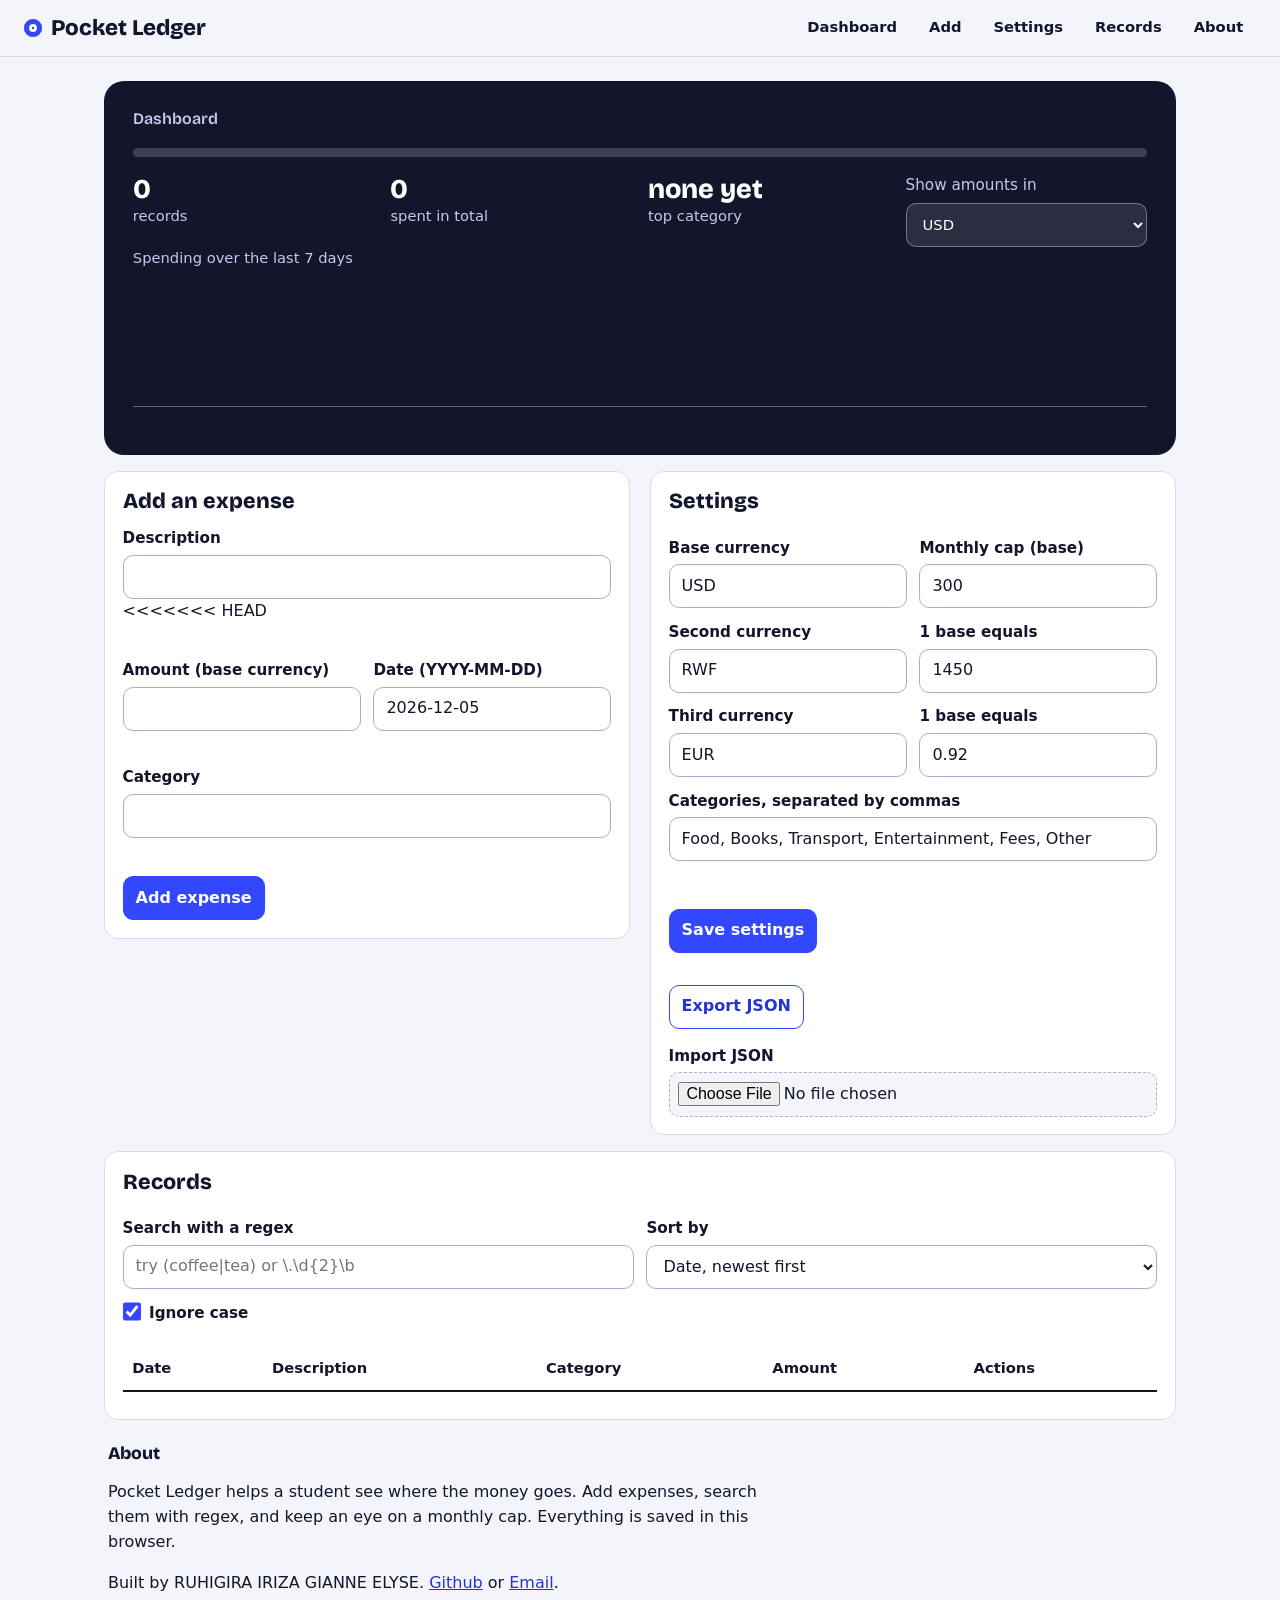
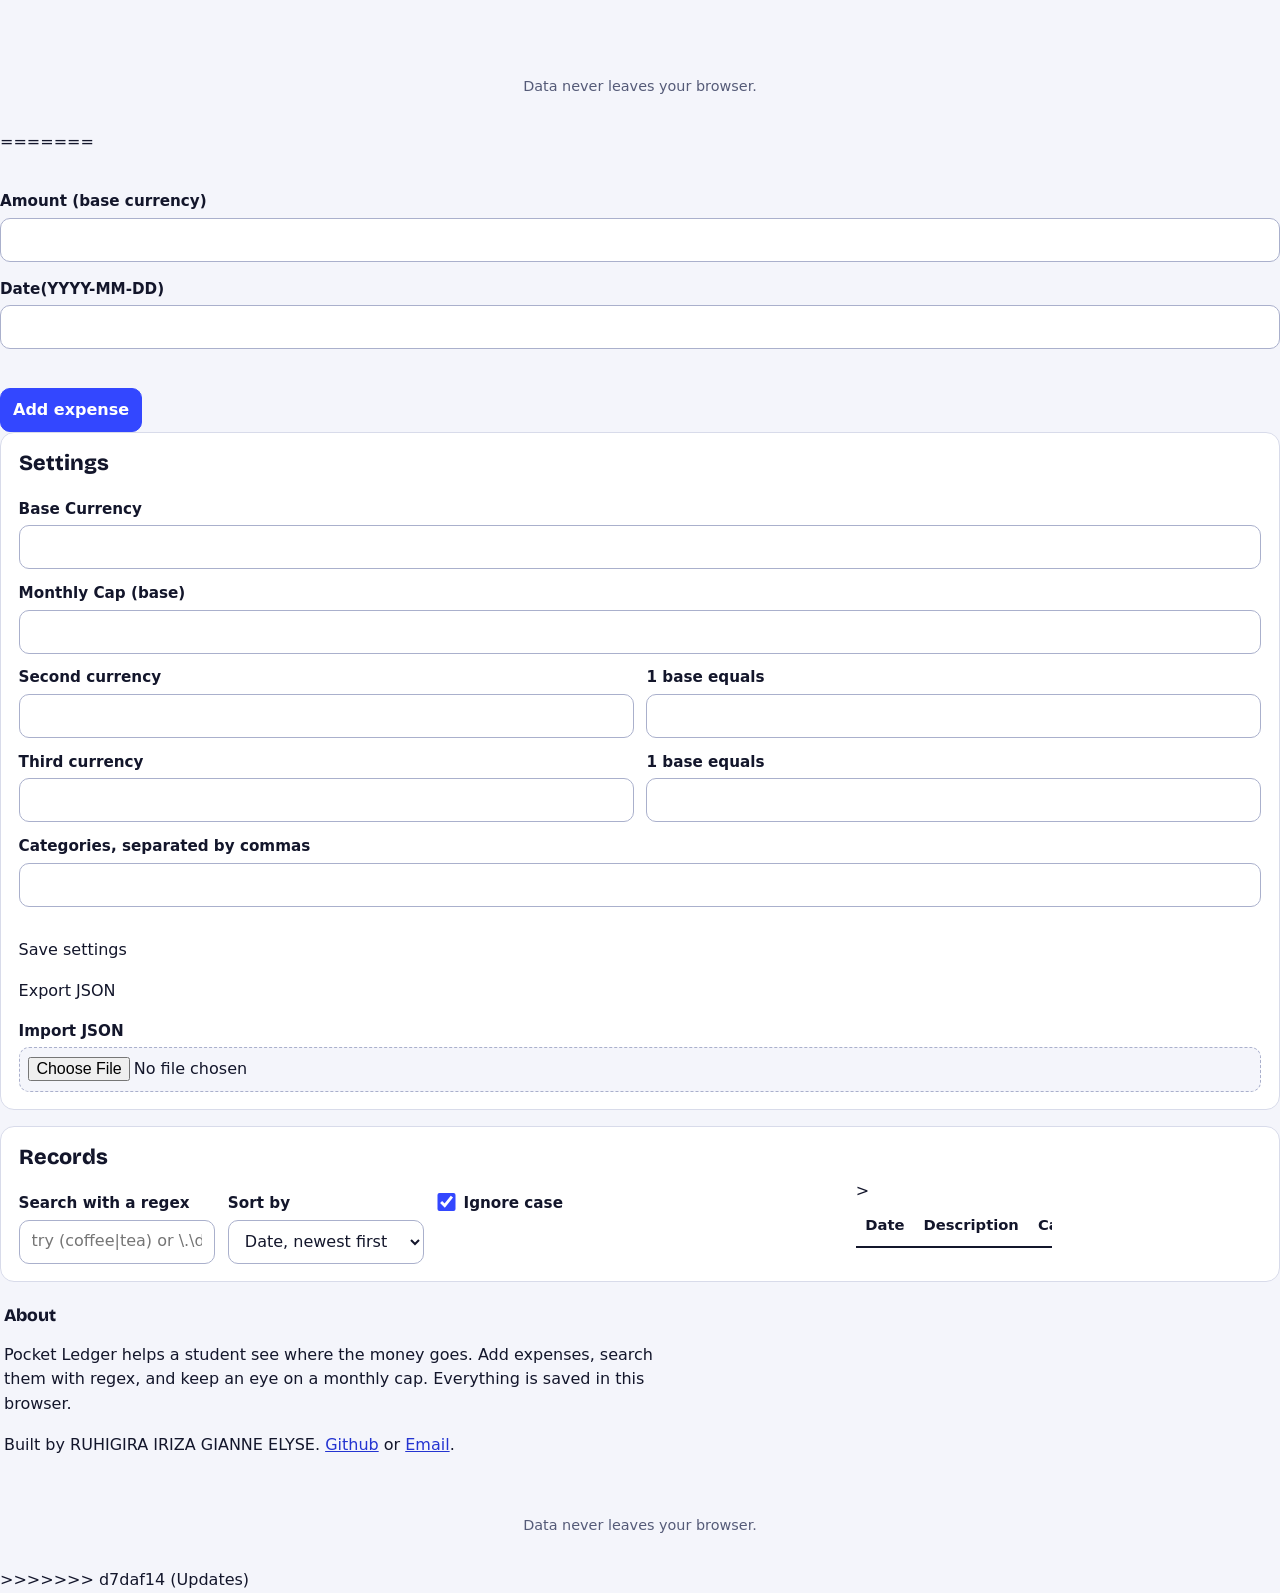
<file: index.html>
<!DOCTYPE html>
<html lang="en">
<head>
    <meta charset="UTF-8">
    <meta name="viewport" content="width=device-width, initial-scale=1.0">
    <link rel="preconnect" href="https://fonts.googleapis.com">
    <link rel="preconnect" href="https://fonts.gstatic.com" crossorigin>
    <link href="https://fonts.googleapis.com/css2?family=Bricolage+Grotesque:wght@600;800&display=swap" rel="stylesheet">
    <link rel="stylesheet" href="styles/main.css">
    <title>Pocket Ledger</title>
</head>
<body>
    <a class="skip" href="#main">Skip to content</a>
 <header>
    
    <h1>Pocket Ledger</h1>
    <nav aria-label="Sections"><a href="#dash">Dashboard</a><a href="#add">Add</a><a href="#set">Settings</a><a href="#recs">Records</a><a href="#about">About</a></nav>
 </header>
 <main id="main">
    <p id="status" class="wide" role="status"></p>
    <section id="dash" class="wide" aria-labelledby="h-dash">
        <h2 id="h-dash">Dashboard</h2>
        <div class="stats">
            <div><b id="sCount">0</b>records</div>
            <div><b id="sSum">0</b>spent in total</div>
            <div><b id="sTop">none yet</b>top category</div>
            <div><label for="view" style="margin:0">Show amounts in</label>
            <select id="view"></select></div>
        </div>
    <p id="capMsg" role="status" aria-live="polite"></p>
    <p style="margin:0">Spending over the last 7 days</p>
    <div class="bars" id="bars" role="img" aria-label="Spending over the last 7 days"></div>
    </section>

    <section id="add" aria-labelledby="h-add">
        <h2 id="h-add">Add an expense</h2>
        <form id="form" novalidate>
            <label for="desc">Description</label>
            <input id="desc" autocomplete="off" aria-describedby="e-desc">
<<<<<<< HEAD
            <p class="err" id="e-desc"></p>
            <div class="row">
                <div><label for="amt">Amount (base currency)</label><input id="amt" inputmode="decimal" aria-describedby="e-amt"><p class="err" id="e-amt"></p></div>
                <div><label for="date">Date (YYYY-MM-DD)</label><input id="date" aria-describedby="e-date"><p class="err" id="e-date"></p></div>
            </div>
            <label for="cat">Category</label>
            <input id="cat" list="catlist" autocomplete="off" aria-describedby="e-cat"><datalist id="catlist"></datalist>
            <p class="err" id="e-cat"></p>
            <button>Add expense</button>
        </form>
    </section>

    <section id="set" aria-labelledby="h-set">
        <h2 id="h-set">Settings</h2>
        <form id="setForm" novalidate>
            <div class="row">
                <div><label for="base">Base currency</label><input id="base" maxlength="3"></div>
                <div><label for="cap">Monthly cap (base)</label><input id="cap" inputmode="decimal"></div>
            </div>
            <div class="row">
                <div><label for="c2">Second currency</label><input id="c2" maxlength="3"></div>
                <div><label for="r2">1 base equals</label><input id="r2" inputmode="decimal"></div>
            </div>
            <div class="row">
                <div><label for="c3">Third currency</label><input id="c3" maxlength="3"></div>
                <div><label for="r3">1 base equals</label><input id="r3" inputmode="decimal"></div>
            </div>
            <label for="cats">Categories, separated by commas</label><input id="cats">
            <p class="err" id="e-set" role="alert"></p>
            <button>Save settings</button>
        </form>
        <p><button id="export" class="alt">Export JSON</button></p>
        <label for="import">Import JSON</label><input id="import" type="file" accept=".json,application/json">
    </section>

    <section id="recs" class="wide" aria-labelledby="h-recs">
        <h2 id="h-recs">Records</h2>
        <div class="row">
            <div><label for="q">Search with a regex</label><input id="q" placeholder="try (coffee|tea) or \.\d{2}\b" autocomplete="off" aria-describedby="e-q"></div>
            <div><label for="sort">Sort by</label>
                <select id="sort">
                    <option value="date-d">Date, newest first</option>
                    <option value="date-a">Date, oldest first</option>
                    <option value="desc-a">Description A to Z</option>
                    <option value="desc-z">Description Z to A</option>
                    <option value="amt-d">Amount, high to low</option>
                    <option value="amt-a">Amount, low to high</option>
                </select>
            </div>
        </div>
        <label><input type="checkbox" id="ci" checked>Ignore case</label>
        <p class="err" id="e-q"></p>
        <div class="tablewrap">
            <table>
                <caption class="sr">Expenses</caption>
                <thead><tr><th scope="col">Date</th><th scope="col">Description</th><th scope="col">Category</th><th scope="col">Amount</th><th scope="col">Actions</th></tr></thead>
                <tbody id="rows"></tbody>
            </table>
        </div>
        <p id="empty"></p>
    </section>

    <section id="about" class="wide" aria-labelledby="h-about">
        <h2 id="h-about">About</h2>
        <p>Pocket Ledger helps a student see where the money goes. Add expenses, search them with regex, and keep an eye on a monthly cap. Everything is saved in this browser.</p>
        <p>Built by RUHIGIRA IRIZA GIANNE ELYSE. <a href="https://github.com/eruhigira-tech">Github</a> or <a href="mailto:e.ruhigira@alustudent.com">Email</a>.</p>
    </section>
 </main>
 <footer><p>Data never leaves your browser.</p></footer>
 <script src="scripts/validators.js"></script>
 <script src="scripts/search.js"></script>
 <script src="scripts/app.js"></script>
=======
        <p class="err" id="e-desc"></p>
            <div class = "row"></div>
            <div><label for="amt">Amount (base currency)</label><input id="amt" inputmode="decimal" aria-describedby="e-amt"></p></div>
            <div><label for="date">Date(YYYY-MM-DD)</label><input id="date" aria-describedby="e-date"><p class="err" id="e-cat"></p>
                    <button>Add expense</button>
            </form>
            </section>
            <section id="set" aria-labelledby="h-set">
                <h2 id="set">Settings</h2>
                <form id="setForm" novalidate>
                    <div class="row">
                        <div><label for="base">Base Currency</label><input id="base" maxlength="3"></div>
                        </div>
                        <div><label for="cap">Monthly Cap (base)</label><input id="decimal"></div>
                        <div class="row">
                            <div><label for="c2">Second currency</label><input id= "c2" maxlength="3"></div>
                            <div><label for="r2">1 base equals</label><input id="r2" inputmode="decimal"></div>
                        </div>
                        
                        <div class = "row">
                            <div><label for="c3">Third currency</label><input id="c3" maxlength="3"></div>
                            <div><label for="r3">1 base equals</label><input id="r3" inputmode="decimal"></div>
                        </div>
                        <label for="cats">Categories, separated by commas</label><input id="cats">
                        <p class="err" id="e-set" role="alert"></p>
                        <buttom>Save settings</buttom>
                        </form>
                        <p><buttom id="export"  class="alt">Export JSON</buttom></p>
                        <label for="import">Import JSON</label><input id="import" type="file" accept=".json,application/json">
                    </section>
                    <section id="recs" class="wide" aria-labelledby="h-recs">
                        <h2 id="h-recs">Records</h2>
                        <div class="row">
                            <div><label for="q">Search with a regex</label><input id ="q" placeholder="try (coffee|tea) or \.\d{2}\b" autocomplete="off" aria-describedby="e-q"></div>
                            <div><label for="sort">Sort by</label>
                                <select id="sort">
                                    <option value="date-d">Date, newest first</option>
                                    <option value="date-a">Date, oldest first</option>
                                    <option value="amt-d">Amount, high to low</option>
                                </select>
                            </div>
                            <label><input type="checkbox" id="ci" checked>Ignore case</label>
                            <p class="err" id="e-q"></p>
                            <div class="tablewrap">
                                <table>
                                    <caption class="sr">Expenses</caption>
                                    <thead><tr><th scope="col">Date</th><th scope="col">Description</th><th scope="col">Category</th><th scope="col">Amount</th><th scope="col">Actions</th></tr>></thead>
                                </table>
                            </div>
                            <p id="empty"></p>
                        </section>
                        <section id="about" class="wide" aria-labelledby="h-about">
                            <h2 id="h-about">About</h2>
                            <p>Pocket Ledger helps a student see where the money goes. Add expenses, search them with regex, and keep an eye on a monthly cap. Everything is saved in this browser.</p>
                            <p>Built by RUHIGIRA IRIZA GIANNE ELYSE. <a href="https://github.com/eruhigira-tech">Github</a> or <a href="mailto:e.ruhigira@alustudent.com">Email</a>.</p>

                    </section>
                </main>    
        <footer><p>Data never leaves your browser.</p></footer>
                <script src="scripts/validators.js"></script>
                <script src="scripts/search.js"></script>
                <script src="scripts/app.js"></script>
>>>>>>> d7daf14 (Updates)
</body>
</html>
</file>
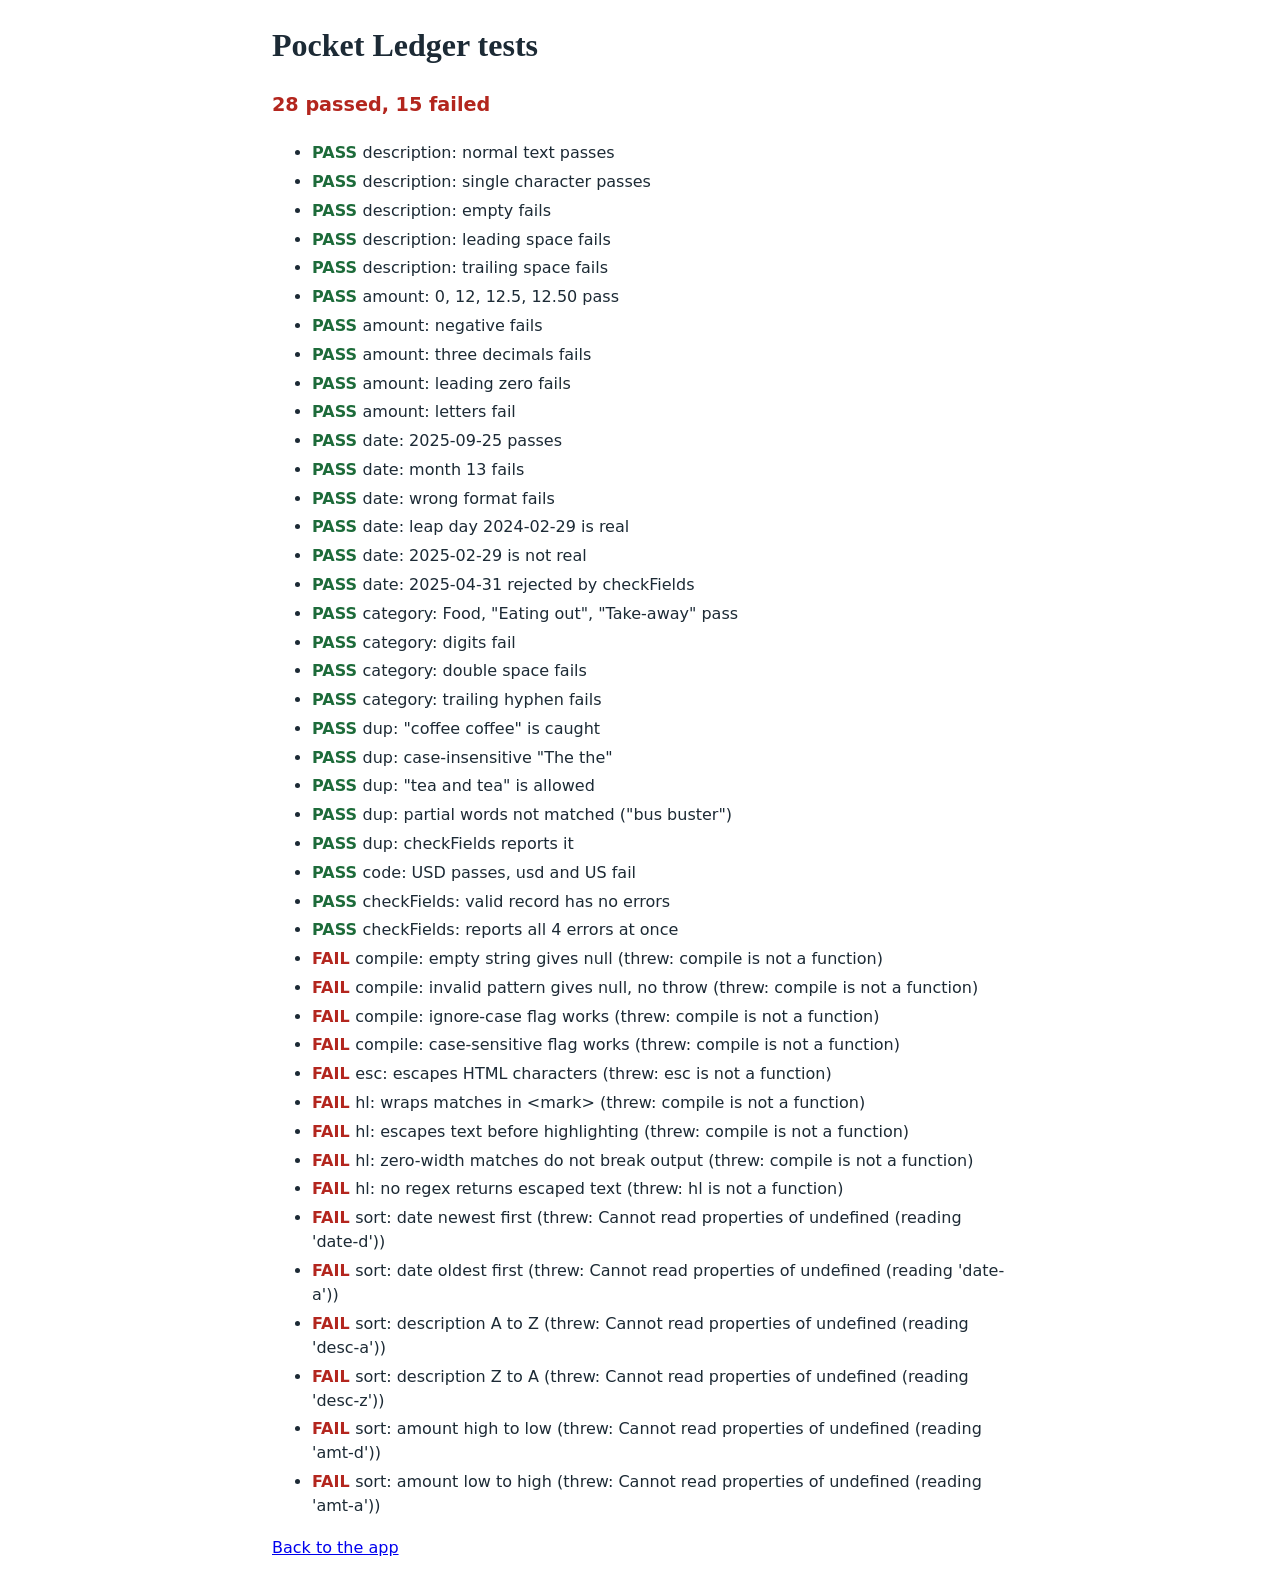
<file: tests.html>
<!DOCTYPE html>
<html lang="en">
<head>
<meta charset="utf-8">
<meta name="viewport" content="width=device-width, initial-scale=1">
<title>Pocket Ledger tests</title>
<style>
body{font:16px/1.5 system-ui,sans-serif;max-width:46rem;margin:1rem auto;padding:0 1rem;color:#1c2a35}
h1{font-family:Georgia,serif}
li{padding:.15rem 0}
.pass::before{content:"PASS  ";color:#1d6b3a;font-weight:700}
.fail::before{content:"FAIL  ";color:#b3261e;font-weight:700}
#summary{font-weight:700;font-size:1.2rem}
</style>
</head>
<body>
<h1>Pocket Ledger tests</h1>
<p id="summary" role="status"></p>
<ul id="out"></ul>
<p><a href="index.html">Back to the app</a></p>

<script src="scripts/validators.js"></script>
<script src="scripts/search.js"></script>
<script>
(() => {
 const { RX, checkFields, isRealDate } = window.Ledger;
 let pass = 0, fail = 0;
 const out = document.getElementById('out');
 function test(name, fn){
    let ok = false, note = '';
    try { ok = fn() === true; } catch (err) { note = ' (threw: ' + err.message + ')'; }
    ok ? pass++ : fail++;
    const li = document.createElement('li');
    li.className = ok ? 'pass' : 'fail';
    li.textContent = name + note;
    out.appendChild(li);
 }
  const good = { description: 'Lunch at cafeteria', amount: '12.50', date: '2025-09-25', category: 'Food' };
  const bad = (patch, key) => key in checkFields({ ...good, ...patch });

  test('description: normal text passes', () => RX.desc.test('Bus pass'));
  test('description: single character passes', () => RX.desc.test('A'));
  test('description: empty fails', () => !RX.desc.test(''));
  test('description: leading space fails', () => !RX.desc.test(' Bus pass'));
  test('description: trailing space fails', () => !RX.desc.test('Bus pass '));

  test('amount: 0, 12, 12.5, 12.50 pass', () => ['0', '12', '12.5', '12.50'].every(v => RX.amount.test(v)));
  test('amount: negative fails', () => !RX.amount.test('-5'));
  test('amount: three decimals fails', () => !RX.amount.test('1.234'));
  test('amount: leading zero fails', () => !RX.amount.test('012'));
  test('amount: letters fail', () => !RX.amount.test('12a'));

  test('date: 2025-09-25 passes', () => RX.date.test('2025-09-25'));
  test('date: month 13 fails', () => !RX.date.test('2025-13-01'));
  test('date: wrong format fails', () => !RX.date.test('25/09/2025'));
  test('date: leap day 2024-02-29 is real', () => isRealDate('2024-02-29'));
  test('date: 2025-02-29 is not real', () => !isRealDate('2025-02-29'));
  test('date: 2025-04-31 rejected by checkFields', () => bad({ date: '2025-04-31' }, 'date'));

  test('category: Food, "Eating out", "Take-away" pass', () => ['Food', 'Eating out', 'Take-away'].every(v => RX.cat.test(v)));
  test('category: digits fail', () => !RX.cat.test('Food2'));
  test('category: double space fails', () => !RX.cat.test('Eating  out'));
  test('category: trailing hyphen fails', () => !RX.cat.test('Food-'));

  test('dup: "coffee coffee" is caught', () => RX.dup.test('coffee coffee'));
  test('dup: case-insensitive "The the"', () => RX.dup.test('The the bus'));
  test('dup: "tea and tea" is allowed', () => !RX.dup.test('tea and tea'));
  test('dup: partial words not matched ("bus buster")', () => !RX.dup.test('bus buster'));
  test('dup: checkFields reports it', () => bad({ description: 'Bus bus pass' }, 'description'));

  test('code: USD passes, usd and US fail', () => RX.code.test('USD') && !RX.code.test('usd') && !RX.code.test('US'));

  test('checkFields: valid record has no errors', () => Object.keys(checkFields(good)).length === 0);
  test('checkFields: reports all 4 errors at once', () => Object.keys(checkFields({ description: '', amount: 'x', date: 'y', category: '1' })).length === 4);

  const s = document.getElementById('summary');
   {
    const { compile, hl, esc, sorters } = window.Ledger;
    test('compile: empty string gives null', () => compile('', true) === null);
    test('compile: invalid pattern gives null, no throw', () => compile('(', true) === null);
    test('compile: ignore-case flag works', () => compile('coffee', true).test('COFFEE'));
    test('compile: case-sensitive flag works', () => !compile('coffee', false).test('COFFEE'));
    test('esc: escapes HTML characters', () => esc('<b>"&\'') === '&#60;b&#62;&#34;&#38;&#39;');
    test('hl: wraps matches in <mark>', () => hl('Coffee shop', compile('coffee', true)) === '<mark>Coffee</mark> shop');
    test('hl: escapes text before highlighting', () => hl('<A4> paper', compile('paper', true)) === '&#60;A4&#62; <mark>paper</mark>');
    test('hl: zero-width matches do not break output', () => hl('abc', compile('x*', true)) === 'abc');
    test('hl: no regex returns escaped text', () => hl('<i>', null) === '&#60;i&#62;');

    const data = [
      { date: '2025-01-02', description: 'b', amount: 5 },
      { date: '2025-03-01', description: 'a', amount: 50 },
      { date: '2025-02-01', description: 'c', amount: 1 }
    ];
    const order = key => data.slice().sort(sorters[key]).map(r => r.description).join('');
    test('sort: date newest first', () => order('date-d') === 'acb');
    test('sort: date oldest first', () => order('date-a') === 'bca');
    test('sort: description A to Z', () => order('desc-a') === 'abc');
    test('sort: description Z to A', () => order('desc-z') === 'cba');
    test('sort: amount high to low', () => order('amt-d') === 'abc');
    test('sort: amount low to high', () => order('amt-a') === 'cba');
  }
  s.textContent = pass + ' passed, ' + fail + ' failed';
  s.style.color = fail ? '#b3261e' : '#1d6b3a';
  document.title = (fail ? 'FAIL ' : 'PASS ') + document.title;
})();
</script>
</body>
</html>
</file>
<file: styles/main.css>
/* Pocket Ledger - mobile-first styles */
:root{
  --paper:#f4f5fb; --surface:#fff; --ink:#13162b; --mute:#555b78; --line:#d8dbea;
  --cobalt:#3347ff; --cobalt-d:#2434d1; --tint:#e8ebff;
  --ok:#0d7a50; --bad:#c4301c; --ok-l:#6ee7b7; --bad-l:#ffb1a3; --on-dark:#c3c9ee;
  --head:'Bricolage Grotesque','Trebuchet MS',system-ui,sans-serif;
}
*{box-sizing:border-box}
html{scroll-behavior:smooth}
body{margin:0;background:var(--paper);color:var(--ink);font:16px/1.55 system-ui,-apple-system,'Segoe UI',sans-serif}
h1,h2{font-family:var(--head);margin:0 0 .6rem;line-height:1.15}
h2{font-size:1.35rem;font-weight:800}
a{color:var(--cobalt-d)}
:focus-visible{outline:3px solid var(--cobalt);outline-offset:2px}
#dash :focus-visible{outline-color:#fff}

/* skip link and screen-reader helper */
.skip{position:absolute;left:.5rem;top:-3.5rem;background:var(--ink);color:#fff;padding:.6rem 1rem;border-radius:8px;z-index:10}
.skip:focus{top:.5rem}
.sr{position:absolute;width:1px;height:1px;overflow:hidden;clip:rect(0 0 0 0)}

/* header */
header{position:sticky;top:0;z-index:5;background:rgba(244,245,251,.94);backdrop-filter:blur(6px);border-bottom:1px solid var(--line);padding:.7rem 1rem .6rem}
header h1{font-size:1.4rem;font-weight:800;margin:0 0 .35rem;display:flex;align-items:center;gap:.55rem}
header h1::before{content:"";width:1.15rem;height:1.15rem;border-radius:50%;background:var(--cobalt);box-shadow:inset 0 0 0 .32rem var(--cobalt),inset 0 0 0 .5rem #fff,inset 0 0 0 1rem var(--ink)}
nav{display:flex;gap:.4rem;overflow-x:auto;padding-bottom:.1rem}
nav a{white-space:nowrap;text-decoration:none;color:var(--ink);font-weight:600;font-size:.92rem;padding:.3rem .8rem;border-radius:99px;transition:background .15s}
nav a:hover{background:var(--tint)}

/* layout */
main{max-width:70rem;margin:0 auto;padding:1rem}
section{scroll-margin-top:6.5rem;background:var(--surface);border:1px solid var(--line);border-radius:14px;padding:1.1rem;margin-bottom:1rem}
footer{text-align:center;color:var(--mute);padding:1rem 1rem 2rem;font-size:.9rem}
footer p{margin:0}
#about{background:none;border:0;padding:.5rem .25rem;max-width:42rem}
#about h2{font-size:1.1rem}

/* status line: visible only when it has a message (stays in the accessibility tree) */
#status{font-weight:600;margin:0 0 1rem;min-height:0}
#status:empty{margin:0}
#status:not(:empty){background:var(--tint);border-left:4px solid var(--cobalt);padding:.6rem .9rem;border-radius:8px}

/* forms */
label{display:block;font-weight:600;font-size:.95rem;margin-top:.8rem}
input,select,button{font:inherit;min-height:2.75rem;padding:.5rem .75rem;border:1.5px solid #aab0cc;border-radius:10px;background:#fff;color:inherit;max-width:100%}
input,select{width:100%;margin-top:.25rem}
input:hover,select:hover{border-color:var(--cobalt)}
input[type=checkbox]{width:1.15rem;min-height:0;height:1.15rem;margin:0 .5rem 0 0;vertical-align:-.2em;accent-color:var(--cobalt)}
input[type=file]{padding:.55rem;border-style:dashed;background:var(--paper)}
button{background:var(--cobalt);color:#fff;border-color:var(--cobalt);font-weight:700;cursor:pointer;margin-top:1rem;transition:background .15s,transform .1s}
button:hover{background:var(--cobalt-d)}
button:active{transform:translateY(1px)}
button.alt{background:#fff;color:var(--cobalt-d);border-color:var(--cobalt)}
button.alt:hover{background:var(--tint)}
button.del{background:#fff;color:var(--bad);border-color:var(--bad)}
button.del:hover{background:#fdecea}
td button{margin-top:.3rem;min-height:2.25rem;padding:.25rem .8rem}
.err{color:var(--bad);font-size:.9rem;font-weight:600;min-height:1.3em;margin:.25rem 0 0}
[aria-invalid=true]{border:2px solid var(--bad);background:#fff7f6}
#e-set{margin-top:.8rem}

/* dashboard: one dark panel; the cap message is the hero */
#dash{display:flex;flex-direction:column;background:var(--ink);border:0;border-radius:20px;color:#fff;padding:1.3rem 1.2rem 1rem}
#dash h2{order:0;font-size:1rem;font-weight:600;color:var(--on-dark);margin:0}
#capMsg{order:1;font:800 clamp(1.5rem,6vw,2.4rem)/1.12 var(--head);margin:.3rem 0 1.1rem;min-height:0}
#capMsg::after{content:"";display:block;height:.55rem;margin-top:.9rem;border-radius:99px;
  background:linear-gradient(90deg,var(--fill,var(--ok-l)) var(--used,0%),rgba(255,255,255,.18) 0)}
#capMsg.ok{color:var(--ok-l);--fill:var(--ok-l)}
#capMsg.bad{color:var(--bad-l);--fill:var(--bad-l)}
#dash .stats{order:2}
#dash>p:not(#capMsg){order:3;margin:1.3rem 0 0;color:var(--on-dark);font-size:.92rem}
#dash .bars{order:4}
.stats{display:grid;gap:1rem}
.stats b{display:block;font:800 1.7rem/1.15 var(--head);color:#fff;overflow-wrap:anywhere}
.stats>div{color:var(--on-dark);font-size:.92rem}
#dash label{color:var(--on-dark);font-weight:500;margin:0}
#dash select{background:rgba(255,255,255,.1);color:#fff;border-color:rgba(255,255,255,.35);margin-top:.3rem}
#dash select option{color:var(--ink)}
.bars{display:flex;align-items:flex-end;gap:.5rem;height:8rem;margin:.6rem 0 1.7rem;border-bottom:1px solid rgba(255,255,255,.35)}
.bars div{flex:1;background:linear-gradient(#b3bcff,#6f80ff);border-radius:6px 6px 0 0;min-height:3px;position:relative;transform-origin:bottom}
.bars span{position:absolute;top:100%;left:0;right:0;margin-top:.3rem;text-align:center;font-size:.78rem;color:var(--on-dark)}

/* records */
.tablewrap{overflow-x:auto}
table{width:100%;border-collapse:collapse}
thead{display:none}
tr{display:block;padding:.7rem .8rem;margin-bottom:.6rem;border:1px solid var(--line);border-radius:12px}
tr.new{animation:flash 1.6s}
td{display:block;padding:.15rem 0}
td::before{content:attr(data-l) ": ";font-weight:600;color:var(--mute);font-size:.88rem}
td:last-child::before{content:""}
td:nth-child(4){font-weight:800;font-variant-numeric:tabular-nums}
td input{margin-top:.15rem}
mark{background:#ffe27a;color:inherit;border-radius:3px;padding:0 .1em}
#empty{color:var(--mute);margin:.6rem 0 0}

/* animations (disabled for people who ask for less motion) */
.bars div{animation:grow .6s ease-out}
@keyframes grow{from{transform:scaleY(0)}}
@keyframes flash{from{background:#d9f5e8}}

@media(min-width:480px){
  .stats{grid-template-columns:1fr 1fr}
  .row{display:flex;gap:.8rem}
  .row>*{flex:1}
}
@media(min-width:768px){
  header{display:flex;align-items:center;justify-content:space-between;gap:1rem;padding:.7rem 1.5rem}
  header h1{margin:0}
  main{padding:1.5rem}
  .stats{grid-template-columns:repeat(4,1fr)}
  #dash{padding:1.8rem 1.8rem 1.3rem}
  thead{display:table-header-group}
  tr{display:table-row;padding:0;margin:0;border:0;border-radius:0}
  th{text-align:left;padding:.6rem .6rem;border-bottom:2px solid var(--ink);font-size:.92rem}
  td{display:table-cell;padding:.65rem .6rem;border-bottom:1px solid var(--line);vertical-align:middle}
  td::before{content:none}
  td button{margin-top:0}
  tbody tr:hover{background:var(--paper)}
}
@media(min-width:1024px){
  main{display:grid;grid-template-columns:1fr 1fr;column-gap:1.25rem;align-items:start}
  .wide{grid-column:1/-1}
}
@media(prefers-reduced-motion:reduce){
  html{scroll-behavior:auto}
  *{animation:none!important;transition:none!important}
}
</file>
